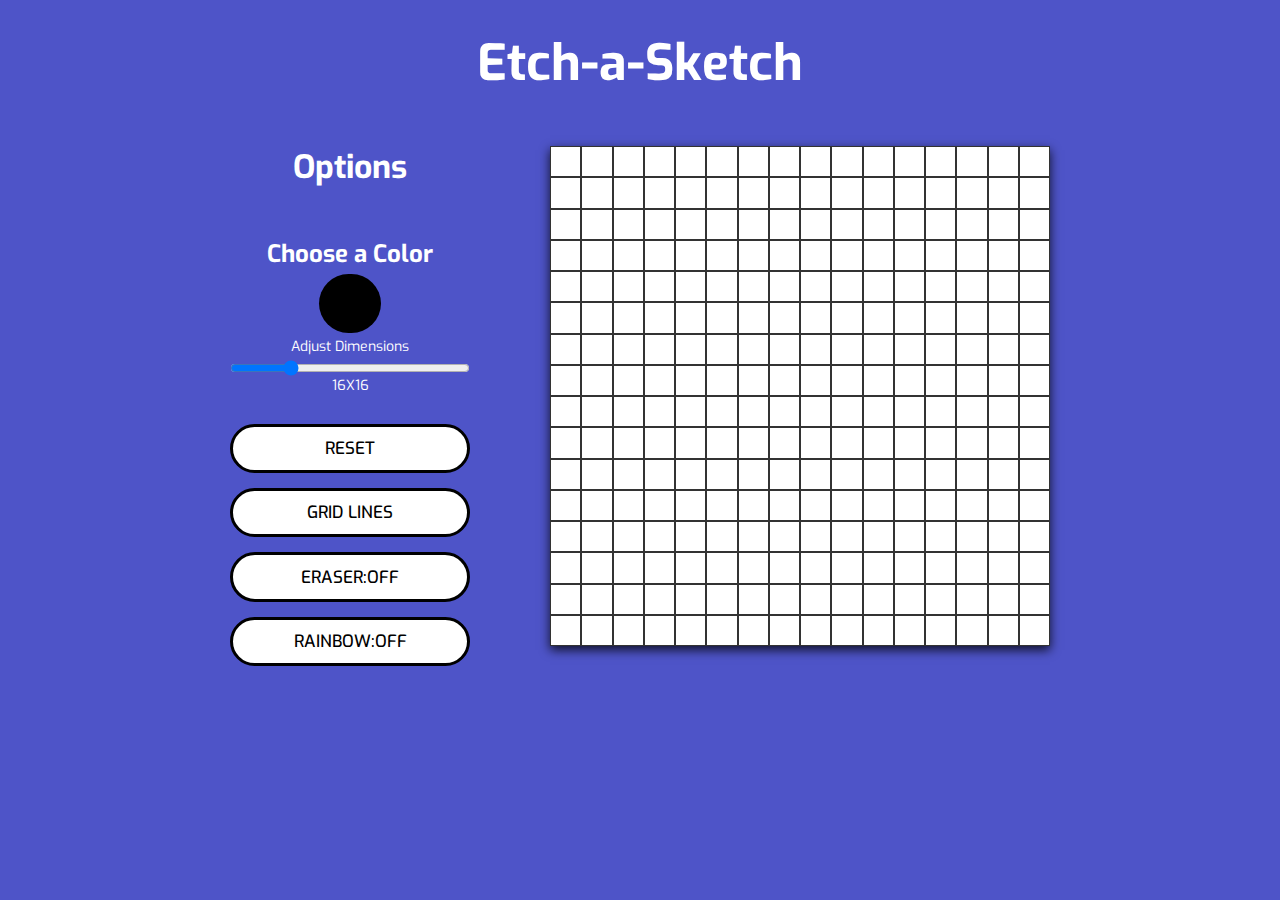
<file: index.html>
<!DOCTYPE html>
<html lang="en">
<head>
    <meta charset="UTF-8">
    <meta http-equiv="X-UA-Compatible" content="IE=edge">
    <meta name="viewport" content="width=device-width, initial-scale=1.0">
    <title>Etch</title>
    <link rel="stylesheet" href="style.css">
</head>
<body>
    <div class="context">
 
    </div>


<div class="area" >
            <ul class="circles">
                <h1 class="title">Etch-a-Sketch</h1>

    <div class="main">
        
        <div class="option__container">
            <h1 class="options__title">Options</h1>
            <div class="dimensions">
                <div class="color__container">
                    <h2 class="color__h2" id="color__tag1">Choose a Color</h2>
                    <input type="color" id="color" class="picker">
                </div>
                
                

                <p class="slider__top">Adjust Dimensions</p>
                <input type="range" id="myRange" name="quantity" min="1" max="64" value="16" class="slider">
                <div class="slider__bottom">
                <p class="slider__top" id="myValue"> </p>
                <p class="slider__top">X </p>
                <p class="slider__top" id="myValue2"> </p>
                </div>
                
               
            </div>
            
            
            
            <button class="btn" onclick="reset()">Reset</button>
            <button class="btn" onclick="toggle__gridLines()"> Grid Lines</button>
            <button class="btn" onclick="eraser()"><p id="eraserStatus">Eraser:off</p></button>
            <button class="btn" onclick="rainbow()"><p id="rainbowStatus">Rainbow:off</p></button>
        </div>
        

    
    <div class="grid__container" id="grid">
        
         
      </div>

    </div>
               
                    <li></li>
                    <li></li>
                    <li></li>
                    <li></li>
                    <li></li>
                    <li></li>
                    <li></li>
                    <li></li>
                    <li></li>
                    <li></li>
            </ul>
    </div >

</body>
<script src = "script.js"></script>
</html>
</file>
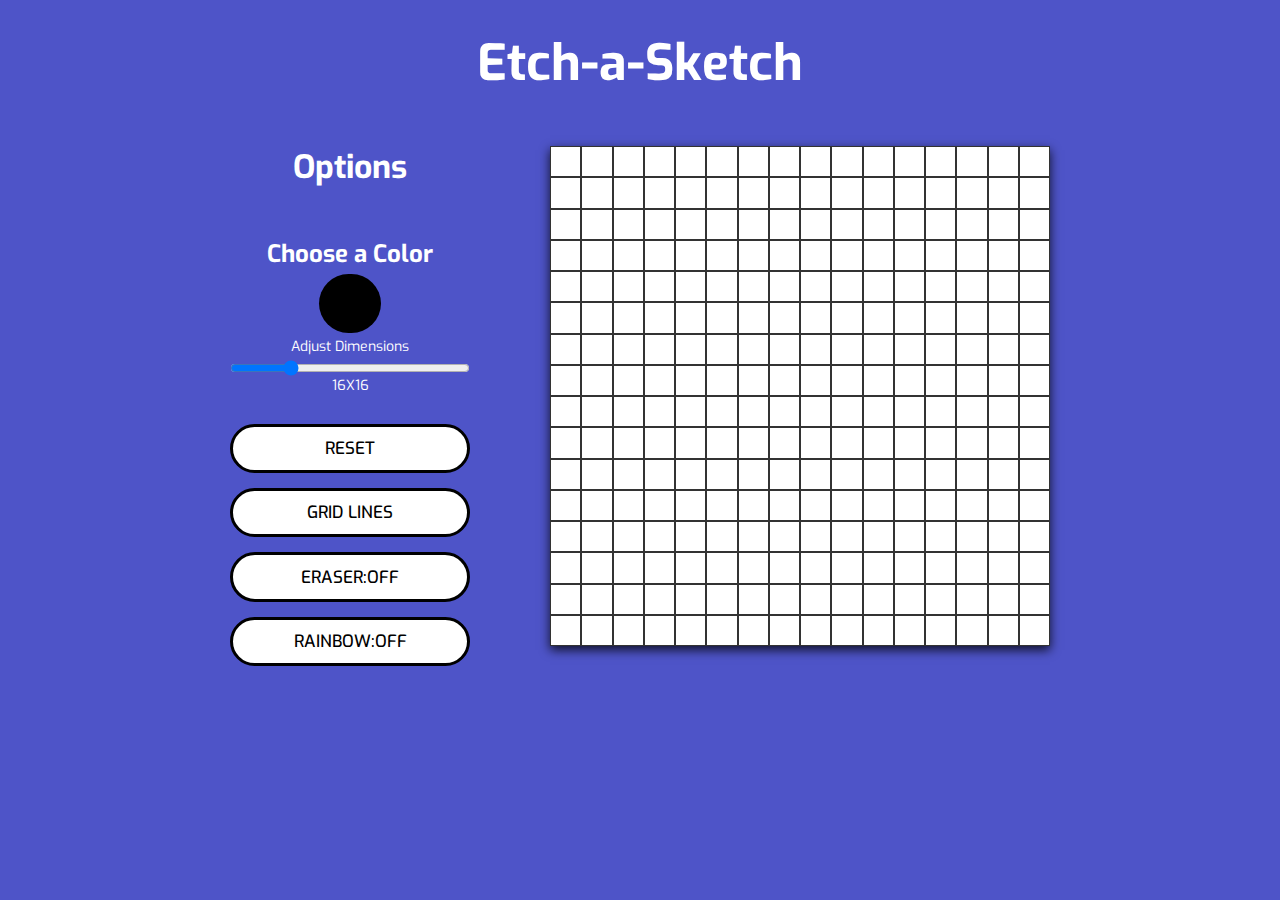
<file: OneDrive/Desktop/Code Files/Etch/index.html>
<!DOCTYPE html>
<html lang="en">
<head>
    <meta charset="UTF-8">
    <meta http-equiv="X-UA-Compatible" content="IE=edge">
    <meta name="viewport" content="width=device-width, initial-scale=1.0">
    <title>Etch</title>
    <link rel="stylesheet" href="style.css">
</head>
<body>
    <div class="context">
 
    </div>


<div class="area" >
            <ul class="circles">
                <h1 class="title">Etch-a-Sketch</h1>

    <div class="main">
        
        <div class="option__container">
            <h1 class="options__title">Options</h1>
            <div class="dimensions">
                <div class="color__container">
                    <h2 class="color__h2" id="color__tag1">Choose a Color</h2>
                    <input type="color" id="color" class="picker">
                </div>
                
                

                <p class="slider__top">Adjust Dimensions</p>
                <input type="range" id="myRange" name="quantity" min="1" max="64" value="16" class="slider">
                <div class="slider__bottom">
                <p class="slider__top" id="myValue"> </p>
                <p class="slider__top">X </p>
                <p class="slider__top" id="myValue2"> </p>
                </div>
                
               
            </div>
            
            
            
            <button class="btn" onclick="reset()">Reset</button>
            <button class="btn" onclick="toggle__gridLines()"> Grid Lines</button>
            <button class="btn" onclick="eraser()"><p id="eraserStatus">Eraser:off</p></button>
            <button class="btn" onclick="rainbow()"><p id="rainbowStatus">Rainbow:off</p></button>
        </div>
        

    
    <div class="grid__container" id="grid">
        
         
      </div>

    </div>
               
                    <li></li>
                    <li></li>
                    <li></li>
                    <li></li>
                    <li></li>
                    <li></li>
                    <li></li>
                    <li></li>
                    <li></li>
                    <li></li>
            </ul>
    </div >

</body>
<script src = "script.js"></script>
</html>
</file>
<file: style.css>
@import url('https://fonts.googleapis.com/css?family=Exo:400,700');

*{
    margin: 0px;
    padding: 0px;
}



body{
    font-family: 'Exo', sans-serif;
}

.title {
    font-size: 50px;
    text-align: center;
    margin-bottom: 50px;
    margin-top: 30px;
    color: white;
}


.main {
    display: flex;
    
    justify-content: center;

}

.option__container {
    margin-right: 80px;
    display: flex;
    flex-direction: column;
    flex: 0.2;
    
}

.options__title {
    text-align: center;
    margin-bottom: 50px;
    color: white;

}

.dimensions {
    display: flex;
    flex-direction: column;
    justify-content: center;
    margin-bottom: 25px;
}

.slider__top {
    font-size: 14px;
    text-align: center;
    margin-bottom: 4px;
    color: white;
}

.slider__bottom {
    display: flex;
    justify-content: center;
}


.color__container {
display: flex;
flex-direction: column;
align-items: center;
}

.color__h2 {
    color: white;
    text-align: center;
}


.picker{
    -webkit-appearance: none;
    -moz-appearance: none;
    appearance: none;
    background-color: transparent;
    
    width: 5em;
    height: 5em;
    border: none;
    cursor: pointer;
    
    
}

.picker::-webkit-color-swatch {
    border-radius: 30px;
    border: none;
    
}

 /*.picker::-webkit-color-swatch-wrapper {
	
}
*/





.btn {
    position: relative;
    font-size: 17px;
    text-transform: uppercase;
    text-decoration: none;
    padding: 0.6em 2.5em;
    display: inline-block;
    border-radius: 6em;
    transition: all .2s;
    border: 3px solid black;
    font-family: inherit;
    font-weight: 500;
    color: black;
    background-color: white;
    margin-bottom: 15px;
   }
   
   .btn:hover {
    transform: translateY(-3px);
    box-shadow: 0 10px 20px rgba(0, 0, 0, 0.2);
   }
   
   .btn:active {
    transform: translateY(-1px);
    box-shadow: 0 5px 10px rgba(0, 0, 0, 0.2);
   }
   
   .btn::after {
    content: "";
    display: inline-block;
    height: 100%;
    width: 100%;
    border-radius: 100px;
    position: absolute;
    top: 0;
    left: 0;
    z-index: -1;
    transition: all .4s;
   }
   
   .btn::after {
    background-color: #fff;
   }
   
   .btn:hover::after {
    transform: scaleX(1.4) scaleY(1.6);
    opacity: 0;
   }


.grid__container {
    flex: 0.6;
    display: grid;
    grid-template-columns: repeat(16, 1fr);
    background-color: transparent;
    border: none;
    box-shadow: 0 4px 10px rgb(0 0 0 / 0.8);

    padding: 0px;
    width: 500px;
    height: 500px;
    max-width: 500px;
    max-height: 500px;
    min-width: 500px;
    margin-bottom: 30px;
  }


  .grid__item {
    background-color: white;
    border: 1px solid rgba(0, 0, 0, 0.8);
    padding: 0;
    margin: 0;
    caret-color: transparent;

    
    
    
  }



.context {
    width: 100%;
    position: absolute;
    top:50vh;
   
    
}

.context h1{
    text-align: center;
    color: #fff;
    font-size: 50px;
}


.area{
    background: #4e54c8;  
    background: -webkit-linear-gradient(to left, #8f94fb, #4e54c8);  
    width: 100%;
    height:100vh;
    
   
}

.circles{
    position: absolute;
    top: 0;
    left: 0;
    width: 100%;
    height: 100%;
    overflow: hidden;
}

.circles li{
    position: absolute;
    display: block;
    list-style: none;
    width: 20px;
    height: 20px;
    background: rgba(255, 255, 255, 0.2);
    animation: animate 25s linear infinite;
    bottom: -150px;
    
}

.circles li:nth-child(1){
    left: 25%;
    width: 80px;
    height: 80px;
    animation-delay: 0s;
}


.circles li:nth-child(2){
    left: 10%;
    width: 20px;
    height: 20px;
    animation-delay: 2s;
    animation-duration: 12s;
}

.circles li:nth-child(3){
    left: 70%;
    width: 20px;
    height: 20px;
    animation-delay: 4s;
}

.circles li:nth-child(4){
    left: 40%;
    width: 60px;
    height: 60px;
    animation-delay: 0s;
    animation-duration: 18s;
}

.circles li:nth-child(5){
    left: 65%;
    width: 20px;
    height: 20px;
    animation-delay: 0s;
}

.circles li:nth-child(6){
    left: 75%;
    width: 110px;
    height: 110px;
    animation-delay: 3s;
}

.circles li:nth-child(7){
    left: 35%;
    width: 150px;
    height: 150px;
    animation-delay: 7s;
}

.circles li:nth-child(8){
    left: 50%;
    width: 25px;
    height: 25px;
    animation-delay: 15s;
    animation-duration: 45s;
}

.circles li:nth-child(9){
    left: 20%;
    width: 15px;
    height: 15px;
    animation-delay: 2s;
    animation-duration: 35s;
}

.circles li:nth-child(10){
    left: 85%;
    width: 150px;
    height: 150px;
    animation-delay: 0s;
    animation-duration: 11s;
}



@keyframes animate {

    0%{
        transform: translateY(0) rotate(0deg);
        opacity: 1;
        border-radius: 0;
    }

    100%{
        transform: translateY(-1000px) rotate(720deg);
        opacity: 0;
        border-radius: 50%;
    }

}



    @media screen and (max-width: 800px) {
  .main {
    flex-direction: column-reverse;
    align-items: center;

    
  }

  .grid__container {
    flex:none;
  }

  .option__container {
    display: flex;
    flex-direction: row;
    justify-content: space-between;
    height: auto;
    width: 100%;
    margin-right: 0px;
    margin-left: 0px;
  }

  .btn {
    height: 50%;
  }
}
</file>
<file: OneDrive/Desktop/Code Files/Etch/style.css>
@import url('https://fonts.googleapis.com/css?family=Exo:400,700');

*{
    margin: 0px;
    padding: 0px;
}



body{
    font-family: 'Exo', sans-serif;
}

.title {
    font-size: 50px;
    text-align: center;
    margin-bottom: 50px;
    margin-top: 30px;
    color: white;
}


.main {
    display: flex;
    
    justify-content: center;

}

.option__container {
    margin-right: 80px;
    display: flex;
    flex-direction: column;
    flex: 0.2;
    
}

.options__title {
    text-align: center;
    margin-bottom: 50px;
    color: white;

}

.dimensions {
    display: flex;
    flex-direction: column;
    justify-content: center;
    margin-bottom: 25px;
}

.slider__top {
    font-size: 14px;
    text-align: center;
    margin-bottom: 4px;
    color: white;
}

.slider__bottom {
    display: flex;
    justify-content: center;
}


.color__container {
display: flex;
flex-direction: column;
align-items: center;
}

.color__h2 {
    color: white;
    text-align: center;
}


.picker{
    -webkit-appearance: none;
    -moz-appearance: none;
    appearance: none;
    background-color: transparent;
    
    width: 5em;
    height: 5em;
    border: none;
    cursor: pointer;
    
    
}

.picker::-webkit-color-swatch {
    border-radius: 30px;
    border: none;
    
}

 /*.picker::-webkit-color-swatch-wrapper {
	
}
*/





.btn {
    position: relative;
    font-size: 17px;
    text-transform: uppercase;
    text-decoration: none;
    padding: 0.6em 2.5em;
    display: inline-block;
    border-radius: 6em;
    transition: all .2s;
    border: 3px solid black;
    font-family: inherit;
    font-weight: 500;
    color: black;
    background-color: white;
    margin-bottom: 15px;
   }
   
   .btn:hover {
    transform: translateY(-3px);
    box-shadow: 0 10px 20px rgba(0, 0, 0, 0.2);
   }
   
   .btn:active {
    transform: translateY(-1px);
    box-shadow: 0 5px 10px rgba(0, 0, 0, 0.2);
   }
   
   .btn::after {
    content: "";
    display: inline-block;
    height: 100%;
    width: 100%;
    border-radius: 100px;
    position: absolute;
    top: 0;
    left: 0;
    z-index: -1;
    transition: all .4s;
   }
   
   .btn::after {
    background-color: #fff;
   }
   
   .btn:hover::after {
    transform: scaleX(1.4) scaleY(1.6);
    opacity: 0;
   }


.grid__container {
    flex: 0.6;
    display: grid;
    grid-template-columns: repeat(16, 1fr);
    background-color: transparent;
    border: none;
    box-shadow: 0 4px 10px rgb(0 0 0 / 0.8);

    padding: 0px;
    width: 500px;
    height: 500px;
    max-width: 500px;
    max-height: 500px;
    min-width: 500px;
    margin-bottom: 30px;
  }


  .grid__item {
    background-color: white;
    border: 1px solid rgba(0, 0, 0, 0.8);
    padding: 0;
    margin: 0;
    caret-color: transparent;

    
    
    
  }



.context {
    width: 100%;
    position: absolute;
    top:50vh;
   
    
}

.context h1{
    text-align: center;
    color: #fff;
    font-size: 50px;
}


.area{
    background: #4e54c8;  
    background: -webkit-linear-gradient(to left, #8f94fb, #4e54c8);  
    width: 100%;
    height:100vh;
    
   
}

.circles{
    position: absolute;
    top: 0;
    left: 0;
    width: 100%;
    height: 100%;
    overflow: hidden;
}

.circles li{
    position: absolute;
    display: block;
    list-style: none;
    width: 20px;
    height: 20px;
    background: rgba(255, 255, 255, 0.2);
    animation: animate 25s linear infinite;
    bottom: -150px;
    
}

.circles li:nth-child(1){
    left: 25%;
    width: 80px;
    height: 80px;
    animation-delay: 0s;
}


.circles li:nth-child(2){
    left: 10%;
    width: 20px;
    height: 20px;
    animation-delay: 2s;
    animation-duration: 12s;
}

.circles li:nth-child(3){
    left: 70%;
    width: 20px;
    height: 20px;
    animation-delay: 4s;
}

.circles li:nth-child(4){
    left: 40%;
    width: 60px;
    height: 60px;
    animation-delay: 0s;
    animation-duration: 18s;
}

.circles li:nth-child(5){
    left: 65%;
    width: 20px;
    height: 20px;
    animation-delay: 0s;
}

.circles li:nth-child(6){
    left: 75%;
    width: 110px;
    height: 110px;
    animation-delay: 3s;
}

.circles li:nth-child(7){
    left: 35%;
    width: 150px;
    height: 150px;
    animation-delay: 7s;
}

.circles li:nth-child(8){
    left: 50%;
    width: 25px;
    height: 25px;
    animation-delay: 15s;
    animation-duration: 45s;
}

.circles li:nth-child(9){
    left: 20%;
    width: 15px;
    height: 15px;
    animation-delay: 2s;
    animation-duration: 35s;
}

.circles li:nth-child(10){
    left: 85%;
    width: 150px;
    height: 150px;
    animation-delay: 0s;
    animation-duration: 11s;
}



@keyframes animate {

    0%{
        transform: translateY(0) rotate(0deg);
        opacity: 1;
        border-radius: 0;
    }

    100%{
        transform: translateY(-1000px) rotate(720deg);
        opacity: 0;
        border-radius: 50%;
    }

}



    @media screen and (max-width: 800px) {
  .main {
    flex-direction: column-reverse;
    align-items: center;

    
  }

  .grid__container {
    flex:none;
  }

  .option__container {
    display: flex;
    flex-direction: row;
    justify-content: space-between;
    height: auto;
    width: 100%;
    margin-right: 0px;
    margin-left: 0px;
  }

  .btn {
    height: 50%;
  }
}
</file>
